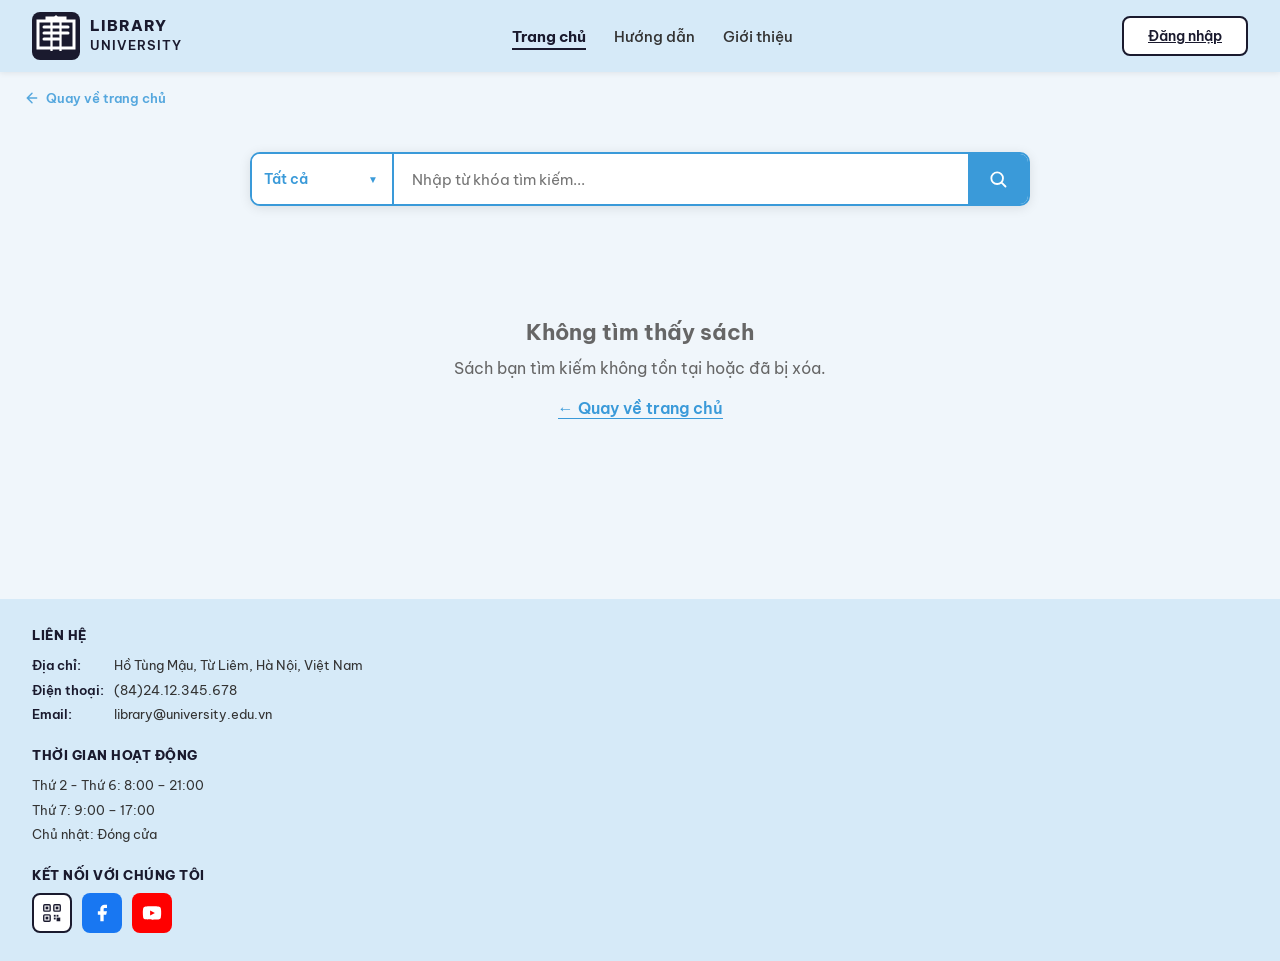
<file: chitiet.html>
<!DOCTYPE html>
<html lang="vi">
<head>
  <meta charset="UTF-8" />
  <meta name="viewport" content="width=device-width, initial-scale=1.0"/>
  <title>Chi tiết sách – Library University</title>
  <link href="https://fonts.googleapis.com/css2?family=Be+Vietnam+Pro:wght@400;500;600;700;800&display=swap" rel="stylesheet"/>
  <style>
    * { margin: 0; padding: 0; box-sizing: border-box; }
    body { font-family: 'Be Vietnam Pro', sans-serif; background: #f0f6fb; color: #1a1a2e; min-height: 100vh; }

    /* NAV */
    nav {
      background: #d6eaf8;
      display: flex; align-items: center; justify-content: space-between;
      padding: 14px 60px;
      box-shadow: 0 1px 6px rgba(0,0,0,0.08);
      position: sticky; top: 0; z-index: 100;
    }
    .logo { display: flex; align-items: center; gap: 10px; text-decoration: none; }
    .logo-icon {
      width: 48px; height: 48px; background: #1a1a2e; border-radius: 8px;
      display: flex; align-items: center; justify-content: center; flex-shrink: 0;
    }
    .logo-text { line-height: 1.2; }
    .logo-text strong { display: block; font-size: 15px; font-weight: 800; letter-spacing: 1px; color: #1a1a2e; }
    .logo-text span { font-size: 13px; font-weight: 600; letter-spacing: 1px; color: #1a1a2e; }
    .nav-links { display: flex; gap: 40px; list-style: none; }
    .nav-links a { text-decoration: none; font-size: 15px; font-weight: 500; color: #333; padding-bottom: 2px; }
    .nav-links a:hover { color: #1a1a2e; }
    .nav-links a.active {
      font-weight: 700;
      color: #1a1a2e;
      border-bottom: 2.5px solid #1a1a2e;
    }
    .btn-login {
      padding: 9px 24px; border: 2px solid #1a1a2e; border-radius: 8px;
      background: #fff; font-family: inherit; font-weight: 600; font-size: 14px;
      cursor: pointer; color: #1a1a2e; transition: all .2s;
    }
    .btn-login:hover { background: #1a1a2e; color: #fff; }

    .nav-user-btn {
      display: flex; align-items: center; gap: 6px;
      background: none; border: none; cursor: pointer;
      padding: 6px 8px; border-radius: 8px;
      transition: background .15s;
    }
    .nav-user-btn:hover { background: rgba(58,154,217,0.10); }
    .nav-user-btn .user-icon {
      width: 34px; height: 34px; border-radius: 50%;
      background: #fff; border: 2px solid #3a9ad9;
      display: flex; align-items: center; justify-content: center;
      overflow: hidden;
    }
    .nav-user-btn .user-icon img { width: 100%; height: 100%; object-fit: cover; }
    .nav-user-btn .user-icon svg { width: 20px; height: 20px; }
    .nav-user-btn .chevron {
      font-size: 10px; color: #555; transition: transform .2s;
    }
    .nav-user-btn.open .chevron { transform: rotate(180deg); }

    /* Dropdown */
    .user-dropdown {
      position: absolute; top: calc(100% + 8px); right: 0;
      background: #fff; border-radius: 10px;
      box-shadow: 0 8px 28px rgba(0,0,0,0.13);
      min-width: 190px; z-index: 300;
      overflow: hidden; display: none;
      border: 1px solid #e8f0f7;
    }
    .user-dropdown.show { display: block; animation: dropIn .18s ease; }
    @keyframes dropIn { from { opacity:0; transform:translateY(-6px); } to { opacity:1; transform:translateY(0); } }

    .dropdown-header {
      padding: 11px 16px 8px;
      font-size: 11px; font-weight: 700; letter-spacing: 1px;
      text-transform: uppercase; color: #999; border-bottom: 1px solid #f0f6fb;
    }
    .dropdown-item {
      display: flex; align-items: center; gap: 10px;
      padding: 10px 16px; font-size: 14px; font-weight: 500; color: #333;
      text-decoration: none; cursor: pointer; transition: background .15s;
    }
    .dropdown-item:hover { background: #f0f6fb; color: #3a9ad9; }
    .dropdown-item.active { color: #3a9ad9; font-weight: 700; }
    .dropdown-item .di-icon { font-size: 15px; }
    .dropdown-divider { border: none; border-top: 1px solid #f0f6fb; margin: 2px 0; }
    .dropdown-item.logout { color: #e74c3c; }
    .dropdown-item.logout:hover { background: #fff5f5; }

    /* BACK TO HOME LINK */
    .back-to-home {
      display: inline-flex; align-items: center; gap: 6px;
      font-size: 13px; color: #3a9ad9; font-weight: 600;
      text-decoration: none; margin: 18px 0 18px 24px;
      opacity: 0.85; transition: opacity .2s;
    }
    .back-to-home:hover { opacity: 1; }

    /* SEARCH BAR TOP */
    .search-top {
      padding: 28px 60px 0;
      display: flex; justify-content: center; align-items: center;
      max-width: 900px; margin: 0 auto;
    }
    .search-bar-top {
      display: flex; align-items: center; background: #fff;
      border-radius: 10px; overflow: visible;
      box-shadow: 0 2px 12px rgba(0,0,0,0.10);
      width: 100%; max-width: 860px;
      border: 2px solid #3a9ad9;
    }
    .search-bar-top .search-btn-top { border-radius: 0 8px 8px 0; }
    .search-input-top {
      flex: 1; height: 50px; border: none; outline: none;
      padding: 0 18px; font-family: inherit; font-size: 15px; color: #333;
    }
    .search-btn-top {
      width: 60px; height: 50px; background: #3a9ad9; border: none;
      cursor: pointer; display: flex; align-items: center; justify-content: center;
      transition: background .2s; flex-shrink: 0;
    }
    .search-btn-top:hover { background: #2b7eb8; }

    /* ── CUSTOM FILTER DROPDOWN ── */
    .filter-wrap { position: relative; height: 50px; flex-shrink: 0; border-right: 2px solid #3a9ad9; }
    .filter-btn {
      height: 50px; padding: 0 14px 0 12px;
      display: flex; align-items: center; gap: 8px;
      background: #fff; border: none; cursor: pointer;
      font-family: inherit; font-size: 14px; font-weight: 600;
      color: #3a9ad9; min-width: 140px;
      border-radius: 8px 0 0 8px; user-select: none;
    }
    .filter-btn:hover { background: #f0f6fb; }
    .filter-btn .fb-label { flex: 1; text-align: left; }
    .filter-btn .fb-chevron { font-size: 10px; color: #3a9ad9; transition: transform .2s; }
    .filter-btn.open .fb-chevron { transform: rotate(180deg); }
    .filter-main-panel {
      position: fixed;
      background: #fff; border-radius: 10px; min-width: 200px; max-width: 88vw;
      box-shadow: 0 8px 28px rgba(0,0,0,0.15); z-index: 9999;
      border: 1px solid #e0eaf4; overflow: hidden;
      opacity: 0; visibility: hidden; pointer-events: none;
      transform: translateY(-6px) scale(0.97);
      transition: opacity .18s ease, transform .18s ease, visibility .18s ease,
                  top .12s ease, left .12s ease;
    }
    .filter-main-panel.open {
      opacity: 1; visibility: visible; pointer-events: auto;
      transform: translateY(0) scale(1);
    }
    .fmp-item {
      display: flex; align-items: center; gap: 10px;
      padding: 11px 16px; font-size: 14px; font-weight: 500;
      color: #1a1a2e; cursor: pointer; transition: background .15s; white-space: nowrap;
    }
    .fmp-item:hover { background: #eaf4fd; color: #3a9ad9; }
    .fmp-item.active { background: #eaf4fd; color: #3a9ad9; font-weight: 700; }
    .fmp-item .fmp-check { margin-left: auto; font-size: 13px; color: #3a9ad9; }
    .genre-sub-panel {
      position: fixed;
      background: #fff; border-radius: 10px; min-width: 210px; max-width: 88vw;
      box-shadow: 0 8px 28px rgba(0,0,0,0.15); z-index: 10000;
      border: 1px solid #e0eaf4; overflow: hidden;
      opacity: 0; visibility: hidden; pointer-events: none;
      transform: translateY(-4px) scale(0.97);
      transition: opacity .18s ease, transform .18s ease, visibility .18s ease,
                  top .12s ease, left .12s ease;
    }
    .genre-sub-panel.open {
      opacity: 1; visibility: visible; pointer-events: auto;
      transform: translateY(0) scale(1);
    }
    .genre-item {
      display: flex; align-items: center;
      padding: 11px 18px; font-size: 14px; font-weight: 500;
      color: #1a1a2e; cursor: pointer; transition: background .15s; white-space: nowrap;
    }
    .genre-item:hover { background: #eaf4fd; color: #3a9ad9; }
    .genre-item.active { background: #eaf4fd; color: #3a9ad9; font-weight: 700; }

    /* MAIN CONTENT */
    .main { padding: 32px 60px 60px; }

    .detail-title {
      font-size: 22px; font-weight: 800; color: #1a1a2e;
      margin-bottom: 32px; line-height: 1.35;
    }
    .detail-title span { font-style: italic; }

    .detail-body {
      display: flex; gap: 52px; align-items: flex-start;
    }

    /* BOOK COVER */
    .book-cover-wrap {
      flex-shrink: 0; width: 230px;
    }
    .book-cover-wrap img {
      width: 230px; height: 320px;
      object-fit: contain; border-radius: 8px;
      background: #f0f6fb;
      box-shadow: 0 6px 24px rgba(0,0,0,0.18);
      display: block;
    }
    .book-cover-placeholder-detail {
      width: 230px; height: 320px;
      border-radius: 8px; box-shadow: 0 6px 24px rgba(0,0,0,0.18);
      display: flex; align-items: center; justify-content: center;
      text-align: center; padding: 20px;
      font-size: 16px; font-weight: 700; color: #fff;
    }
    .status-label {
      margin-top: 18px;
      font-size: 14px; font-weight: 700; color: #3a9ad9;
    }

    /* INFO TABLE */
    .info-table {
      flex: 1;
      border-collapse: collapse;
      width: 100%;
    }
    .info-table tr { vertical-align: top; }
    .info-table td {
      padding: 10px 0; font-size: 15px; line-height: 1.65;
      border-bottom: 1px solid #e8f0f7;
    }
    .info-table tr:last-child td { border-bottom: none; }
    .info-table .label {
      font-weight: 700; color: #1a1a2e;
      width: 175px; padding-right: 20px;
      white-space: nowrap; flex-shrink: 0;
    }
    .info-table .value { color: #333; }
    .info-table .value.summary {
      color: #333; line-height: 1.75; font-size: 14.5px;
    }
    .location-value {
      display: flex; align-items: flex-start; gap: 6px;
    }
    .location-pin { color: #e74c3c; font-size: 15px; margin-top: 2px; flex-shrink: 0; }

    /* FOOTER */
    footer {
      margin-top: 40px; background: #d6eaf8;
      padding: 28px 60px;
      display: flex; align-items: flex-start; gap: 40px;
    }
    .footer-col { flex: 1; }
    .footer-col:first-child { flex: 1.5; }
    .footer-col h3 {
      font-size: 13px; font-weight: 800; text-transform: uppercase;
      letter-spacing: 0.5px; color: #1a1a2e; margin-bottom: 10px;
    }
    .footer-table-f { border-collapse: collapse; }
    .footer-table-f td { font-size: 13px; color: #333; line-height: 1.9; vertical-align: top; }
    .footer-table-f td:first-child { font-weight: 600; padding-right: 10px; color: #1a1a2e; white-space: nowrap; }
    .hours-table { border-collapse: collapse; }
    .hours-table td { padding: 0; font-size: 13px; color: #333; line-height: 1.9; }
    .social-icons { display: flex; gap: 10px; margin-top: 6px; align-items: center; }
    .social-icon {
      width: 40px; height: 40px; border-radius: 8px; background: #1a1a2e;
      display: flex; align-items: center; justify-content: center;
      cursor: pointer; text-decoration: none; transition: opacity .2s;
    }
    .social-icon:hover { opacity: 0.75; }
    .social-icon svg { width: 20px; height: 20px; }
    .qr-icon {
      width: 40px; height: 40px; border-radius: 8px; border: 2px solid #1a1a2e;
      display: flex; align-items: center; justify-content: center;
      cursor: pointer; background: #fff;
    }

    /* NOT FOUND */
    .not-found {
      text-align: center; padding: 80px 20px; color: #666;
    }
    .not-found h2 { font-size: 22px; margin-bottom: 12px; }
    .back-link {
      display: inline-block; margin-top: 20px;
      color: #3a9ad9; font-weight: 600; text-decoration: none;
      border-bottom: 1px solid #3a9ad9;
    }

    /* ── Responsive search bar: mobile ── */
    @media (max-width: 600px) {
      .search-top { padding: 12px 0 0 !important; }
      .search-bar-top { border-radius: 8px !important; }

      .filter-btn {
        min-width: 0 !important;
        width: auto !important;
        padding: 0 10px !important;
        font-size: 13px !important;
        gap: 5px !important;
        flex-shrink: 0 !important;
      }
      .filter-btn .fb-label {
        max-width: 70px;
        overflow: hidden;
        text-overflow: ellipsis;
        white-space: nowrap;
      }

      .search-input-top {
        min-width: 0 !important;
        padding: 0 8px !important;
        font-size: 13px !important;
      }

      .search-btn-top {
        width: 48px !important;
        flex-shrink: 0 !important;
      }
    }

    @media (max-width: 380px) {
      .filter-btn {
        padding: 0 8px !important;
        font-size: 12px !important;
      }
      .filter-btn .fb-label { max-width: 52px; }
      .search-btn-top { width: 42px !important; }
    }
  </style>
  <link rel="stylesheet" href="responsive.css" />
</head>
<body>

<!-- NAVBAR -->
<nav>
  <a href="index.html" class="logo" style="text-decoration:none;">
    <div class="logo-icon">
      <svg viewBox="0 0 32 32" xmlns="http://www.w3.org/2000/svg">
        <path d="M4 6h24v18H4zM10 6V4h12v2M8 10h16M8 14h16M8 18h10" stroke="#fff" stroke-width="2" fill="none" stroke-linecap="round"/>
        <path d="M16 2 L20 6 L12 6 Z" fill="#fff"/>
        <path d="M13 6 L13 26 M19 6 L19 26" stroke="#fff" stroke-width="1.5" fill="none"/>
      </svg>
    </div>
    <div class="logo-text">
      <strong>LIBRARY</strong>
      <span>UNIVERSITY</span>
    </div>
  </a>
  <ul class="nav-links">
    <li><a href="index.html" class="active">Trang chủ</a></li>
    <li><a href="huongdan.html">Hướng dẫn</a></li>
    <li><a href="gioithieu.html">Giới thiệu</a></li>
  </ul>
  <a href="dangnhap.html" class="btn-login" id="login-link" style="display:none;">Đăng nhập</a>

  <div id="profile-block" style="position:relative; display:none;">
    <button class="nav-user-btn" id="nav-user-btn" onclick="toggleDropdown()">
      <div class="user-icon" id="nav-avatar">
        <svg viewBox="0 0 24 24" fill="none" stroke="#3a9ad9" stroke-width="1.8">
          <circle cx="12" cy="8" r="4"/><path d="M4 20c0-4 3.6-7 8-7s8 3 8 7"/>
        </svg>
      </div>
      <span class="chevron">▼</span>
    </button>
    <div class="user-dropdown" id="user-dropdown">
      <div class="dropdown-header">Hồ sơ cá nhân</div>
      <a href="canhan.html" class="dropdown-item">
        <span class="di-icon">☆</span> Thông tin cá nhân
      </a>
      <a href="giasach.html" class="dropdown-item">
        <span class="di-icon">☆</span> Giá sách của tôi
      </a>
      <div class="dropdown-divider"></div>
      <div class="dropdown-item logout" onclick="doLogout()">
        <span class="di-icon">🚪</span> Đăng xuất
      </div>
    </div>
  </div>
</nav>

<a id="backToHomeBtn" href="index.html" class="back-to-home">
  <svg width="16" height="16" viewBox="0 0 24 24" fill="none" stroke="#3a9ad9" stroke-width="2.2" stroke-linecap="round">
    <path d="M19 12H5M12 5l-7 7 7 7"/>
  </svg>
  <span id="backToHomeText">Quay về trang chủ</span>
</a>

<!-- SEARCH BAR -->
<div class="search-top">
  <div class="search-bar-top">
    <div class="filter-wrap" id="filterWrap">
      <button class="filter-btn" id="filterBtn" onclick="toggleFilterPanel(event)">
        <span class="fb-label" id="fbLabel">Tất cả</span>
        <span class="fb-chevron">▼</span>
      </button>
      <div class="filter-main-panel" id="filterMainPanel">
        <div class="fmp-item active" id="fmp-all" onclick="selectFilter('all',event)">
          <span>Tất cả</span><span class="fmp-check" id="chk-all">✓</span>
        </div>
        <div class="fmp-item" id="fmp-title" onclick="selectFilter('title',event)">
          <span>Tên sách</span><span class="fmp-check" id="chk-title" style="display:none">✓</span>
        </div>
        <div class="fmp-item" id="fmp-genre" onclick="openGenrePanel(event)">
          <span>Thể loại</span><span class="fmp-check" id="chk-genre" style="display:none">✓</span>
        </div>
        <div class="fmp-item" id="fmp-author" onclick="selectFilter('author',event)">
          <span>Tác giả/ NXB</span><span class="fmp-check" id="chk-author" style="display:none">✓</span>
        </div>
      </div>
      <div class="genre-sub-panel" id="genrePanel">
        <div class="genre-item" onclick="pickGenre('Giáo trình')">Giáo trình</div>
        <div class="genre-item" onclick="pickGenre('Sách tham khảo')">Sách tham khảo</div>
        <div class="genre-item" onclick="pickGenre('Tài liệu ôn thi')">Tài liệu ôn thi</div>
        <div class="genre-item" onclick="pickGenre('Nghiên cứu khoa học')">Nghiên cứu khoa học</div>
        <div class="genre-item" onclick="pickGenre('Sách bài tập')">Sách bài tập</div>
        <div class="genre-item" onclick="pickGenre('Khác')">Khác</div>
      </div>
      <select id="searchSelect" style="display:none">
        <option value="all">Tất cả</option>
        <option value="title">Tên sách</option>
        <option value="author">Tác giả/NXB</option>
        <option value="genre">Thể loại</option>
      </select>
    </div>
    <input type="text" class="search-input-top" id="searchInput" placeholder="Nhập từ khóa tìm kiếm..." />
    <button class="search-btn-top" onclick="doSearch()">
      <svg width="20" height="20" viewBox="0 0 24 24" fill="none" stroke="#fff" stroke-width="2.2" stroke-linecap="round">
        <circle cx="11" cy="11" r="7"/><line x1="21" y1="21" x2="16.65" y2="16.65"/>
      </svg>
    </button>
  </div>
</div>

<!-- MAIN -->
<div class="main" id="mainContent">
  <!-- Rendered by JS -->
</div>

<!-- FOOTER -->
<footer>
  <div class="footer-col">
    <h3>Liên hệ</h3>
    <table class="footer-table-f">
      <tr><td>Địa chỉ:</td><td>Hồ Tùng Mậu, Từ Liêm, Hà Nội, Việt Nam</td></tr>
      <tr><td>Điện thoại:</td><td>(84)24.12.345.678</td></tr>
      <tr><td>Email:</td><td>library@university.edu.vn</td></tr>
    </table>
  </div>
  <div class="footer-col">
    <h3>Thời gian hoạt động</h3>
    <table class="hours-table">
      <tr><td>Thứ 2 - Thứ 6: 8:00 – 21:00</td></tr>
      <tr><td>Thứ 7: 9:00 – 17:00</td></tr>
      <tr><td>Chủ nhật: Đóng cửa</td></tr>
    </table>
  </div>
  <div class="footer-col">
    <h3>Kết nối với chúng tôi</h3>
    <div class="social-icons">
      <div class="qr-icon">
        <svg width="22" height="22" viewBox="0 0 24 24">
          <rect x="3" y="3" width="7" height="7" rx="1" fill="none" stroke="#1a1a2e" stroke-width="1.5"/>
          <rect x="5" y="5" width="3" height="3" fill="#1a1a2e"/>
          <rect x="14" y="3" width="7" height="7" rx="1" fill="none" stroke="#1a1a2e" stroke-width="1.5"/>
          <rect x="16" y="5" width="3" height="3" fill="#1a1a2e"/>
          <rect x="3" y="14" width="7" height="7" rx="1" fill="none" stroke="#1a1a2e" stroke-width="1.5"/>
          <rect x="5" y="16" width="3" height="3" fill="#1a1a2e"/>
          <rect x="14" y="14" width="2" height="2" fill="#1a1a2e"/>
          <rect x="17" y="14" width="2" height="2" fill="#1a1a2e"/>
          <rect x="14" y="17" width="2" height="2" fill="#1a1a2e"/>
          <rect x="17" y="17" width="4" height="4" fill="#1a1a2e"/>
        </svg>
      </div>
      <a href="#" class="social-icon" style="background:#1877f2;">
        <svg width="20" height="20" viewBox="0 0 24 24">
          <path d="M18 2h-3a5 5 0 0 0-5 5v3H7v4h3v8h4v-8h3l1-4h-4V7a1 1 0 0 1 1-1h3z" fill="#fff"/>
        </svg>
      </a>
      <a href="#" class="social-icon" style="background:#ff0000;">
        <svg width="20" height="20" viewBox="0 0 24 24">
          <path d="M22.54 6.42a2.78 2.78 0 0 0-1.95-1.96C18.88 4 12 4 12 4s-6.88 0-8.59.46A2.78 2.78 0 0 0 1.46 6.42 29 29 0 0 0 1 12a29 29 0 0 0 .46 5.58A2.78 2.78 0 0 0 3.41 19.6C5.12 20 12 20 12 20s6.88 0 8.59-.46a2.78 2.78 0 0 0 1.95-1.95A29 29 0 0 0 23 12a29 29 0 0 0-.46-5.58z" fill="#fff"/>
          <polygon points="9.75 15.02 15.5 12 9.75 8.98 9.75 15.02" fill="#ff0000"/>
        </svg>
      </a>
    </div>
  </div>
</footer>

<script src="books.js"></script>
<script>
  // ── Sync UI filter button từ giá trị ──
  function _syncFilterUI(val) {
    var labels = { all:'Tất cả', title:'Tên sách', author:'Tác giả/ NXB', genre:'Thể loại' };
    var lbl = document.getElementById('fbLabel');
    if (lbl) lbl.textContent = labels[val] || 'Tất cả';
    var sel = document.getElementById('searchSelect');
    if (sel) sel.value = val;
    ['all','title','author','genre'].forEach(function(k) {
      var el = document.getElementById('chk-' + k);
      if (el) el.style.display = (k === val) ? 'inline' : 'none';
    });
    ['fmp-all','fmp-title','fmp-author','fmp-genre'].forEach(function(id) {
      var el = document.getElementById(id);
      if (el) el.classList.toggle('active', id === 'fmp-' + val);
    });
  }

  // Get book ID from URL param
  var params = new URLSearchParams(window.location.search);
  var bookId = params.get('id');
  var fromSearch = params.get('from') === 'search';
  var backQ = params.get('q') || '';
  var backFilter = params.get('filter') || 'all';
  var backUrl = fromSearch
    ? 'timkiem.html?q=' + encodeURIComponent(backQ) + '&filter=' + encodeURIComponent(backFilter)
    : 'index.html';
  var backLabel = fromSearch ? '← Quay về kết quả tìm kiếm' : '← Quay về trang chủ';

  var main = document.getElementById('mainContent');

  function renderBook(book) {
    document.title = book.title + ' – Library University';

    // Pre-fill search bar only if URL contains a query param (search performed)
    var querySearch  = params.get('q')      || '';
    var filterSearch = params.get('filter') || 'all';
    document.getElementById('searchInput').value = querySearch;
    _syncFilterUI(filterSearch);

    var imgHtml = book.image
      ? '<img src="' + book.image + '" alt="' + book.title + '" onerror="this.style.display=\'none\';this.nextElementSibling.style.display=\'flex\';" /><div class="book-cover-placeholder-detail" style="display:none;background:linear-gradient(160deg,#1a2a4a,#2e5090);">' + book.title + '</div>'
      : '<div class="book-cover-placeholder-detail" style="background:linear-gradient(160deg,#1a2a4a,#2e5090);">' + book.title + '</div>';

    main.innerHTML =
      '<div class="detail-title">Thông tin chi tiết: <span>"' + book.title + '"</span></div>' +
      '<div class="detail-body">' +
        '<div class="book-cover-wrap">' +
          imgHtml +
          '<div class="status-label">Trạng thái: ' + book.status + '</div>' +
        '</div>' +
        '<table class="info-table">' +
          '<tr><td class="label">Tên sách</td><td class="value">' + book.title + '</td></tr>' +
          '<tr><td class="label">Tác giả</td><td class="value">' + book.author + '</td></tr>' +
          '<tr><td class="label">Nhà xuất bản</td><td class="value">' + book.publisher + '</td></tr>' +
          '<tr><td class="label">Thể loại</td><td class="value">' + book.type + '</td></tr>' +
          '<tr><td class="label">Mô tả</td><td class="value">' + book.desc + '</td></tr>' +
          '<tr><td class="label">Tóm tắt</td><td class="value summary">' + book.summary + '</td></tr>' +
          '<tr><td class="label">Vị trí</td><td class="value"><div class="location-value"><span class="location-pin">📍</span><span>' + book.location + '</span></div></td></tr>' +
        '</table>' +
      '</div>';
  }

  function renderNotFound() {
    main.innerHTML =
      '<div class="not-found">' +
        '<h2>Không tìm thấy sách</h2>' +
        '<p>Sách bạn tìm kiếm không tồn tại hoặc đã bị xóa.</p>' +
        '<a href="' + backUrl + '" class="back-link">' + backLabel + '</a>' +
      '</div>';
  }

  // Update floating back button
  var backBtn = document.getElementById('backToHomeBtn');
  var backTxt = document.getElementById('backToHomeText');
  if (backBtn) backBtn.href = backUrl;
  if (backTxt) backTxt.textContent = fromSearch ? 'Quay về kết quả tìm kiếm' : 'Quay về trang chủ';

  if (bookId && books[bookId]) {
    renderBook(books[bookId]);
  } else {
    renderNotFound();
  }

  // ── Hàm tìm kiếm: redirect sang timkiem.html ──
  function doSearch() {
    var q = document.getElementById('searchInput').value.trim();
    var f = document.getElementById('searchSelect').value;
    if (!q) { alert('Vui lòng nhập từ khóa muốn tìm.'); return; }
    window.location.href = 'timkiem.html?q=' + encodeURIComponent(q) + '&filter=' + encodeURIComponent(f);
  }

  // Cho phép nhấn Enter để tìm kiếm
  document.getElementById('searchInput').addEventListener('keydown', function(e) {
    if (e.key === 'Enter') doSearch();
  });

  // ── Custom filter dropdown ──
  var _currentFilter = 'all';
  function _closeAllPanels() {
    var mp = document.getElementById('filterMainPanel');
    var gp = document.getElementById('genrePanel');
    var fb = document.getElementById('filterBtn');
    if (mp) mp.classList.remove('open');
    if (gp) gp.classList.remove('open');
    if (fb) fb.classList.remove('open');
  }
  function toggleFilterPanel(e) {
    if (e) e.stopPropagation();
    var mp = document.getElementById('filterMainPanel');
    var fb = document.getElementById('filterBtn');
    if (!mp) return;
    var isOpen = mp.classList.contains('open');
    _closeAllPanels();
    if (!isOpen) {
      var rect = fb.getBoundingClientRect();
      mp.style.top  = (rect.bottom + 4) + 'px';
      mp.style.left = rect.left + 'px';
      mp.classList.add('open');
      fb.classList.add('open');
    }
  }
  function selectFilter(val, e) {
    if (e) e.stopPropagation();
    _currentFilter = val;
    _syncFilterUI(val);
    _closeAllPanels();
  }
  function openGenrePanel(e) {
    if (e) e.stopPropagation();
    var gp = document.getElementById('genrePanel');
    var mp = document.getElementById('filterMainPanel');
    var fb = document.getElementById('filterBtn');
    if (!gp || !fb) return;
    if (mp) mp.classList.remove('open');
    var r  = fb.getBoundingClientRect();
    var pw = Math.min(210, window.innerWidth * 0.88);
    var top = r.bottom + 4;
    var left;
    if (r.right + 6 + pw <= window.innerWidth - 4) {
      left = r.left;
    } else {
      left = Math.max(8, Math.min(r.left, window.innerWidth - pw - 8));
    }
    if (top + 300 > window.innerHeight) top = Math.max(4, window.innerHeight - 320);
    gp.style.top      = top + 'px';
    gp.style.left     = left + 'px';
    gp.style.minWidth = pw + 'px';
    gp.classList.add('open');
  }
  function pickGenre(name) {
    _currentFilter = 'genre';
    document.getElementById('searchInput').value = name;
    _syncFilterUI('genre');
    _closeAllPanels();
  }

  // ── Profile dropdown ──
  function toggleDropdown() {
    var dd  = document.getElementById('user-dropdown');
    var btn = document.getElementById('nav-user-btn');
    if (!dd || !btn) return;
    dd.classList.toggle('show');
    btn.classList.toggle('open');
  }
  document.addEventListener('click', function(e) {
    var btn = document.getElementById('nav-user-btn');
    var dd  = document.getElementById('user-dropdown');
    if (!btn || !dd) return;
    if (!btn.contains(e.target) && !dd.contains(e.target)) {
      dd.classList.remove('show');
      btn.classList.remove('open');
    }
  });
  function doLogout() {
    sessionStorage.removeItem('lib_user');
    localStorage.removeItem('lib_user_remember');
    window.location.href = 'index.html';
  }

  // ── Trạng thái đăng nhập ──
  (function() {
    var user = null;
    try { user = JSON.parse(sessionStorage.getItem('lib_user') || 'null'); } catch(e) {}
    var profileBlock = document.getElementById('profile-block');
    var loginLink    = document.getElementById('login-link');
    if (user) {
      if (profileBlock) profileBlock.style.display = 'inline-flex';
      if (loginLink)    loginLink.style.display    = 'none';
      if (user.avatar) {
        var avatar = document.getElementById('nav-avatar');
        if (avatar) avatar.innerHTML = '<img src="' + user.avatar + '" style="width:100%;height:100%;object-fit:cover;border-radius:50%;" />';
      }
    } else {
      if (profileBlock) profileBlock.style.display = 'none';
      if (loginLink)    loginLink.style.display    = 'inline-flex';
    }
  })();

  // ── Đóng khi click/touch ngoài ──
  function _outsideHandler(e) {
    var wrap = document.getElementById('filterWrap');
    var mp   = document.getElementById('filterMainPanel');
    var gp   = document.getElementById('genrePanel');
    var t    = e.target;
    if (!(wrap && wrap.contains(t)) &&
        !(mp   && mp.contains(t))   &&
        !(gp   && gp.contains(t))) {
      _closeAllPanels();
    }
  }
  document.addEventListener('click',      _outsideHandler);
  document.addEventListener('touchstart', _outsideHandler, { passive: true });

  // ── Đóng khi scroll hoặc touchmove (mobile) ──
  function _scrollCloseHandler() {
    var mp = document.getElementById('filterMainPanel');
    var gp = document.getElementById('genrePanel');
    if ((mp && mp.classList.contains('open')) ||
        (gp && gp.classList.contains('open'))) {
      _closeAllPanels();
    }
  }
  window.addEventListener('scroll',    _scrollCloseHandler, { passive: true });
  window.addEventListener('touchmove', _scrollCloseHandler, { passive: true });

  // ── Reposition khi resize (không đóng) ──
  (function() {
    var _rt = null;
    window.addEventListener('resize', function() {
      clearTimeout(_rt);
      _rt = setTimeout(function() {
        var mp = document.getElementById('filterMainPanel');
        var gp = document.getElementById('genrePanel');
        var fb = document.getElementById('filterBtn');
        if (!fb) return;
        var mpOpen = mp && mp.classList.contains('open');
        var gpOpen = gp && gp.classList.contains('open');
        if (!mpOpen && !gpOpen) return;
        var r = fb.getBoundingClientRect();
        if (mpOpen) {
          var pw = Math.min(200, window.innerWidth * 0.88);
          var t  = r.bottom + 4;
          var l  = r.left;
          if (l + pw > window.innerWidth - 8) l = Math.max(8, window.innerWidth - pw - 8);
          mp.style.top = t + 'px'; mp.style.left = l + 'px'; mp.style.minWidth = pw + 'px';
        }
        if (gpOpen) {
          var pw2 = Math.min(210, window.innerWidth * 0.88);
          var t2  = r.bottom + 4;
          var l2  = Math.max(8, Math.min(r.left, window.innerWidth - pw2 - 8));
          if (t2 + 300 > window.innerHeight) t2 = Math.max(4, window.innerHeight - 320);
          gp.style.top = t2 + 'px'; gp.style.left = l2 + 'px'; gp.style.minWidth = pw2 + 'px';
        }
      }, 50);
    });
  })();
</script>
  <script src="nav-mobile.js"></script>
</body>
</html>
</file>
<file: responsive.css>
/* =========================================================
   RESPONSIVE.CSS – Library University
   Nav co dần từ desktop → mobile, footer xếp dọc khi nhỏ
   ========================================================= */

html, body { overflow-x: hidden; width: 100%; }
img, video, iframe { max-width: 100%; height: auto; }

/* =========================================================
   HAMBURGER – ẩn mặc định trên desktop
   ========================================================= */
.nav-hamburger {
  display: none;
  flex-direction: column;
  gap: 5px;
  cursor: pointer;
  padding: 6px;
  background: none;
  border: none;
  flex-shrink: 0;
  margin-left: 8px;
}
.nav-hamburger span {
  display: block;
  width: 24px;
  height: 2.5px;
  background: #1a1a2e;
  border-radius: 2px;
  transition: all 0.3s ease;
}
.nav-hamburger.open span:nth-child(1) { transform: translateY(7.5px) rotate(45deg); }
.nav-hamburger.open span:nth-child(2) { opacity: 0; }
.nav-hamburger.open span:nth-child(3) { transform: translateY(-7.5px) rotate(-45deg); }

/* Overlay */
.nav-mobile-overlay {
  display: none;
  position: fixed;
  inset: 0;
  background: rgba(0,0,0,0.35);
  z-index: 199;
}
.nav-mobile-overlay.open { display: block; }

/* Slide-in menu */
.nav-mobile-menu {
  display: none;
  position: fixed;
  top: 0; right: 0;
  width: min(280px, 85vw);
  height: 100vh;
  background: #fff;
  z-index: 200;
  box-shadow: -4px 0 24px rgba(0,0,0,0.15);
  flex-direction: column;
  padding: 72px 0 24px;
  transform: translateX(100%);
  transition: transform 0.3s ease;
}
.nav-mobile-menu.open { display: flex; transform: translateX(0); }
.nav-mobile-menu a,
.nav-mobile-menu button {
  display: block;
  padding: 14px 28px;
  font-size: 15px;
  font-weight: 600;
  color: #1a1a2e;
  text-decoration: none;
  border: none;
  background: none;
  text-align: left;
  font-family: inherit;
  cursor: pointer;
  border-bottom: 1px solid #f0f6fb;
  transition: background 0.15s;
  width: 100%;
}
.nav-mobile-menu a:hover,
.nav-mobile-menu button:hover { background: #f0f6fb; color: #3a9ad9; }
.nav-mobile-menu a.active { color: #3a9ad9; font-weight: 700; }
.nav-mobile-divider { height: 1px; background: #e8f0f7; margin: 8px 0; }

/* =========================================================
   NAV CO DẦN THEO MÀN HÌNH
   ========================================================= */

/* 1280px → 1025px: thu padding và gap */
@media (max-width: 1280px) {
  nav { padding: 12px 32px !important; }
  .nav-links { gap: 28px !important; }
  .nav-links a { font-size: 14.5px !important; }
}

/* 1024px → 901px: thu thêm */
@media (max-width: 1024px) {
  nav { padding: 11px 20px !important; }
  .nav-links { gap: 18px !important; }
  .nav-links a { font-size: 14px !important; }
  nav .btn-login, nav #login-link {
    padding: 8px 14px !important;
    font-size: 13px !important;
  }
}

/* 900px → 769px: chữ sát nhau tối đa, font nhỏ nhất trước khi ẩn */
@media (max-width: 900px) {
  nav { padding: 10px 14px !important; }
  .nav-links { gap: 8px !important; }
  .nav-links a {
    font-size: 13px !important;
    letter-spacing: 0 !important;
    padding-bottom: 1px !important;
  }
  nav .btn-login, nav #login-link {
    padding: 7px 10px !important;
    font-size: 12px !important;
    border-width: 1.5px !important;
  }
  .logo-text strong { font-size: 13px !important; }
  .logo-text span   { font-size: 11px !important; }
  .logo-icon { width: 40px !important; height: 40px !important; }
}

/* =========================================================
   ĐIỂM BẺ GÃY (≤ 768px): ẩn nav-links, hiện hamburger
   ========================================================= */
@media (max-width: 768px) {
  nav {
    padding: 10px 14px !important;
    justify-content: space-between !important;
  }
  .nav-links          { display: none !important; }
  #login-link         { display: none !important; }
  #profile-block      { display: none !important; }
  nav .btn-login      { display: none !important; }
  nav #btn-login-nav  { display: none !important; }
  nav .nav-right      { display: none !important; }

  .nav-hamburger { display: flex !important; }

  .logo-text strong { font-size: 13px !important; }
  .logo-text span   { font-size: 11px !important; }
  .logo-icon { width: 38px !important; height: 38px !important; }

  /* Hero */
  .hero { margin: 12px 12px 0 !important; height: 180px !important; border-radius: 12px !important; }
  .hero h1 { font-size: 18px !important; }
  .hero-content { gap: 12px !important; padding: 0 12px !important; }
  .search-bar { max-width: 100% !important; }
  .search-select { min-width: 90px !important; font-size: 13px !important; padding-right: 22px !important; }
  .search-input { font-size: 13px !important; padding: 0 10px !important; }

  .section { margin: 16px 12px 0 !important; }
  .section-title { font-size: 15px !important; }

  .book-grid { grid-template-columns: repeat(2, 1fr) !important; gap: 10px !important; }
  .book-cover { height: 130px !important; }
  .book-title { font-size: 12px !important; }
  .book-author { font-size: 11px !important; }

  .book-grid.row {
    display: flex !important;
    flex-wrap: nowrap !important;
    overflow-x: auto !important;
    -webkit-overflow-scrolling: touch !important;
    scroll-snap-type: x mandatory !important;
    gap: 12px !important;
    padding-bottom: 8px !important;
  }
  .book-grid.row .book-card { min-width: 140px !important; scroll-snap-align: start !important; }

  /* Footer xếp dọc */
  footer {
    display: flex !important;
    flex-direction: column !important;
    padding: 24px 16px !important;
    gap: 20px !important;
  }
  footer .footer-col,
  footer .footer-col:first-child,
  footer > div {
    flex: unset !important;
    width: 100% !important;
  }

  /* Trang con */
  .main { padding: 28px 16px 40px !important; }
  .page-hero { padding: 40px 20px !important; }
  .page-hero h1 { font-size: 26px !important; }
  .intro-grid { grid-template-columns: 1fr !important; gap: 28px !important; margin-bottom: 40px !important; }
  .mission-cards { grid-template-columns: 1fr !important; gap: 16px !important; }
  .team-grid { grid-template-columns: 1fr !important; gap: 16px !important; }
  .profile-card { flex-direction: column !important; align-items: center !important; padding: 20px 16px !important; gap: 20px !important; }
  .form-col { width: 100% !important; }
  .btn-row { flex-wrap: wrap !important; gap: 10px !important; }
  .btn-edit, .btn-cancel, .btn-save { flex: 1 !important; min-width: 120px !important; padding: 10px 16px !important; font-size: 13px !important; }
  .pass-fields { gap: 10px !important; }
  .member-code { flex-wrap: wrap !important; gap: 6px !important; }
  #edit-actions { flex-wrap: wrap !important; }
  .detail-body { flex-direction: column !important; gap: 20px !important; align-items: center !important; }
  .book-cover-wrap { width: 100% !important; max-width: 220px !important; }
  .info-table { width: 100% !important; }
  .info-table .label { width: 130px !important; font-size: 13px !important; padding-right: 10px !important; white-space: normal !important; }
  .info-table td { font-size: 13px !important; }
  .detail-title { font-size: 18px !important; margin-bottom: 20px !important; }
  .search-top { padding: 16px 12px 0 !important; }
  .search-bar-top { flex-wrap: nowrap !important; }
  .search-select-top { min-width: 80px !important; font-size: 12px !important; }
  .search-input-top { font-size: 13px !important; padding: 0 10px !important; }
  .results-section { padding: 16px 12px !important; }
  .filter-tags { flex-wrap: wrap !important; gap: 6px !important; }
  .filter-tag { font-size: 12px !important; padding: 5px 10px !important; }
  .fine-grid { grid-template-columns: 100px 1fr !important; }
  .shelf-card { border-radius: 12px !important; }
  .tab-btn { font-size: 13px !important; padding: 14px 8px !important; }
  .record-row { padding: 12px 14px !important; }
  .record-right { gap: 8px !important; }
  .borrow-period { font-size: 12.5px !important; padding: 5px 12px !important; }
  .record-id { font-size: 12.5px !important; }
  .guide-grid, .steps-grid { grid-template-columns: 1fr !important; }
  .guide-section { padding: 20px 16px !important; }
  .accordion-header { padding: 14px 16px !important; font-size: 14px !important; }
  .accordion-body { padding: 12px 16px !important; }
  .step-number { width: 32px !important; height: 32px !important; font-size: 14px !important; }
  .history-section { margin-bottom: 40px !important; }
  .timeline { padding-left: 24px !important; }
  .facility-grid { grid-template-columns: 1fr !important; }
  .map-embed { height: 240px !important; }

  /* Hướng dẫn – contact grid */
  .contact-grid { grid-template-columns: 1fr !important; gap: 14px !important; }
  .contact-card { text-align: left !important; word-break: break-word !important; }

  /* Giới thiệu – facilities grid */
  .facilities-grid { grid-template-columns: 1fr !important; gap: 12px !important; }
  .facility-text { min-width: 0 !important; word-break: break-word !important; }
  .facility-text h4 { font-size: 13.5px !important; }
  .facility-text p  { font-size: 12.5px !important; }
}

/* =========================================================
   MOBILE NHỎ (≤ 480px)
   ========================================================= */
@media (max-width: 480px) {
  .hero { height: 160px !important; border-radius: 10px !important; }
  .hero h1 { font-size: 15px !important; letter-spacing: 0.5px !important; }
  .search-bar { border-radius: 8px !important; }
  .search-select { padding: 0 8px !important; font-size: 12px !important; min-width: 80px !important; }
  .search-input  { font-size: 12px !important; }
  .book-grid { grid-template-columns: repeat(2, 1fr) !important; gap: 8px !important; }
  .book-cover { height: 115px !important; }
  .logo-text { display: none !important; }
  .card { padding: 24px 18px !important; border-radius: 12px !important; }
  .card h2 { font-size: 18px !important; }
  .btn-submit { height: 40px !important; font-size: 13px !important; }
  .page-title { font-size: 20px !important; }
  .member-code-value { font-size: 22px !important; }
  .book-cover-wrap img, .book-cover-placeholder-detail { width: 180px !important; height: 260px !important; }
  .back-to-home { margin: 12px 0 12px 12px !important; font-size: 12px !important; }
  footer { padding: 20px 12px !important; }
  .footer-col h3 { font-size: 12px !important; }
  .footer-table td, .hours-table td { font-size: 12px !important; }
  .page-hero { padding: 32px 14px !important; }
  .page-hero h1 { font-size: 22px !important; }
  .stat-row { flex-direction: column !important; gap: 12px !important; }
  .fine-grid { grid-template-columns: 1fr !important; gap: 4px !important; }
  .borrow-list td { font-size: 12px !important; }
  .guide-content, .faq-content { padding: 16px !important; }
  .toast { bottom: 16px !important; right: 16px !important; left: 16px !important; font-size: 13px !important; }
  body.login-page { padding: 20px 12px !important; }
  .radio-row { gap: 16px !important; }
  .row-check { flex-direction: column !important; align-items: flex-start !important; gap: 8px !important; }
}

/* Logo text hiện lại từ 361–480px */
@media (min-width: 361px) and (max-width: 480px) {
  .logo-text { display: block !important; }
  .logo-text strong { font-size: 11px !important; letter-spacing: 0.5px !important; }
  .logo-text span   { font-size: 9px !important; }
}

/* =========================================================
   BOOK GRID theo màn hình trung gian
   ========================================================= */
@media (max-width: 1280px) and (min-width: 1025px) {
  .book-grid { grid-template-columns: repeat(4, 1fr) !important; gap: 16px !important; }
  .hero { margin: 20px 32px 0 !important; }
  .section { margin: 28px 32px 0 !important; }
  footer {
    display: flex !important;
    flex-direction: column !important;
    padding: 28px 32px !important;
    gap: 20px !important;
  }
  footer .footer-col,
  footer .footer-col:first-child,
  footer > div {
    flex: unset !important;
    width: 100% !important;
  }
}

@media (max-width: 1024px) and (min-width: 769px) {
  .book-grid { grid-template-columns: repeat(3, 1fr) !important; gap: 14px !important; }
  .hero { margin: 16px 20px 0 !important; }
  .section { margin: 24px 20px 0 !important; }
  footer {
    display: flex !important;
    flex-direction: column !important;
    padding: 28px 20px !important;
    gap: 20px !important;
  }
  footer .footer-col,
  footer .footer-col:first-child,
  footer > div {
    flex: unset !important;
    width: 100% !important;
  }
  .main { padding: 28px 20px 48px !important; }
  .intro-grid { gap: 28px !important; }
  .mission-cards { grid-template-columns: repeat(2, 1fr) !important; }
  .team-grid { grid-template-columns: repeat(2, 1fr) !important; }
  .detail-body { gap: 28px !important; }
  .search-top { padding: 20px 20px 0 !important; }
}

/* Scrollbar book row */
.book-grid.row::-webkit-scrollbar { height: 4px; }
.book-grid.row::-webkit-scrollbar-track { background: #f0f6fb; }
.book-grid.row::-webkit-scrollbar-thumb { background: #c8dff0; border-radius: 4px; }
</file>
